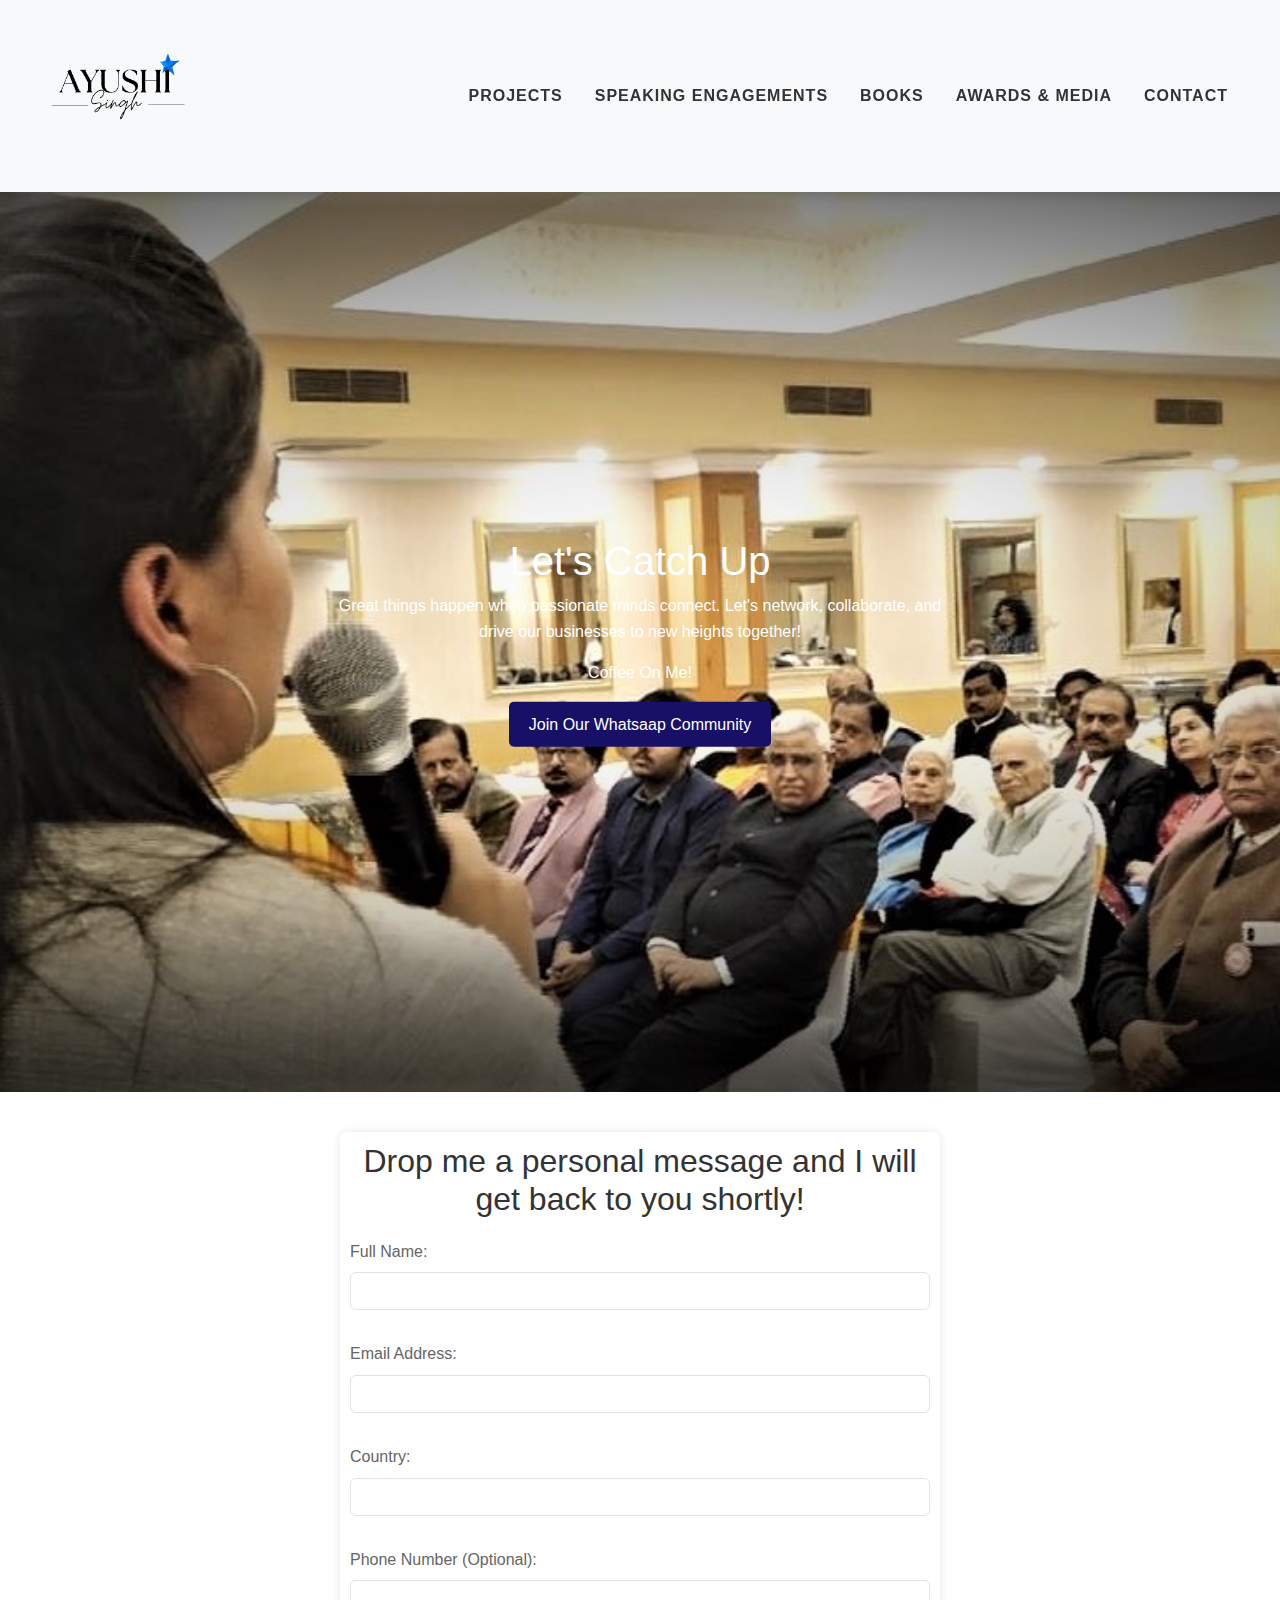
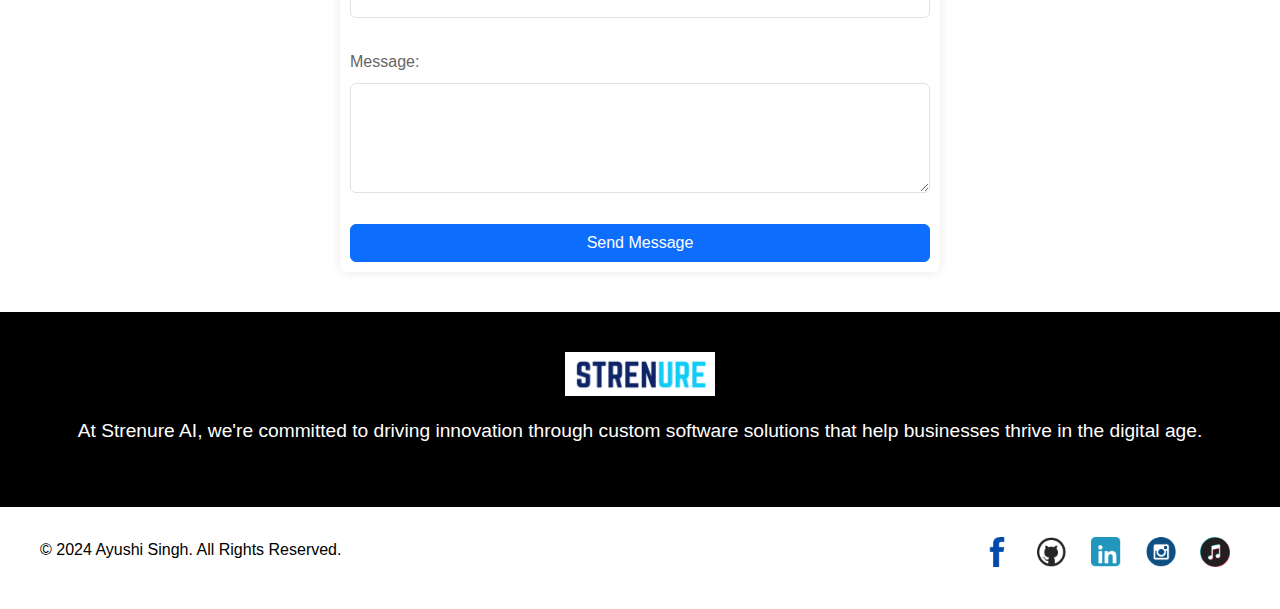
<file: contact.html>
<!DOCTYPE html>
<html lang="en">
<head>
    <meta charset="UTF-8">
    <meta http-equiv="X-UA-Compatible" content="IE=edge">
    <meta name="viewport" content="width=device-width, initial-scale=1.0">
    <title>Contact Me</title>
    <link rel="icon" href="/images/Favicon.png" type="image/png">
    <!-- Load CSS Stylesheets -->
    <link href="https://cdn.jsdelivr.net/npm/bootstrap@5.3.3/dist/css/bootstrap.min.css" rel="stylesheet" crossorigin="anonymous">
    <link rel="stylesheet" href="css/styles.css">

    <!-- Fetch navbar on DOMContentLoaded -->
    <script>
        document.addEventListener("DOMContentLoaded", function() {
            fetch('components/navbar.html')
                .then(response => response.text())
                .then(data => {
                    document.querySelector("div[include-html='components/navbar.html']").innerHTML = data;
                });
        });
    </script>
</head>

<body>
    <!-- Navigation Bar -->
    <div include-html="components/navbar.html"></div>

    <!-- Hero Section -->
    <div class="hero">
        <img src="/images/Banners/7.jpg" alt="Hero Image" class="hero-image">
        <div class="hero-content">
            <h1>Let's Catch Up</h1>
            <p>Great things happen when passionate minds connect. Let's network, collaborate, and drive our businesses to new heights together!</p>
            <p>Coffee On Me!</p>
            <a href="https://chat.whatsapp.com/EWha4wltgYKKKiiNm5D86G" target="_blank" class="cta-button">Join Our Whatsaap Community</a>
        </div>
    </div>

    <!-- Contact Form Section -->
    <section id="contact" class="container">
        <h2>Drop me a personal message and I will get back to you shortly!</h2>
        <form id="contactForm" action="https://formspree.io/f/xnnawzzg" method="POST">
            <!-- Full Name -->
            <div class="mb-3">
                <label for="fullName" class="form-label">Full Name:</label>
                <input type="text" id="fullName" name="fullName" class="form-control" required>
            </div>

            <!-- Email Address -->
            <div class="mb-3">
                <label for="email" class="form-label">Email Address:</label>
                <input type="email" id="email" name="email" class="form-control" required>
            </div>

            <!-- Country -->
            <div class="mb-3">
                <label for="country" class="form-label">Country:</label>
                <input type="text" id="country" name="country" class="form-control" required>
            </div>

            <!-- Phone Number (Optional) -->
            <div class="mb-3">
                <label for="phone" class="form-label">Phone Number (Optional):</label>
                <input type="tel" id="phone" name="phone" class="form-control">
            </div>

            <!-- Message -->
            <div class="mb-3">
                <label for="message" class="form-label">Message:</label>
                <textarea id="message" name="message" rows="4" class="form-control" required></textarea>
            </div>

            <!-- Submit Button -->
            <button type="submit" class="btn btn-primary">Send Message</button>
        </form>
    </section>

    <!-- Footer -->
    <div id="footer-placeholder"></div>
    <script>
        fetch('components/footer.html')
            .then(response => response.text())
            .then(data => {
                document.getElementById('footer-placeholder').innerHTML = data;
            });
    </script>

    <!-- Load Bootstrap JS -->
    <script src="https://cdn.jsdelivr.net/npm/bootstrap@5.3.3/dist/js/bootstrap.bundle.min.js" crossorigin="anonymous"></script>
</body>
</html>
</file>
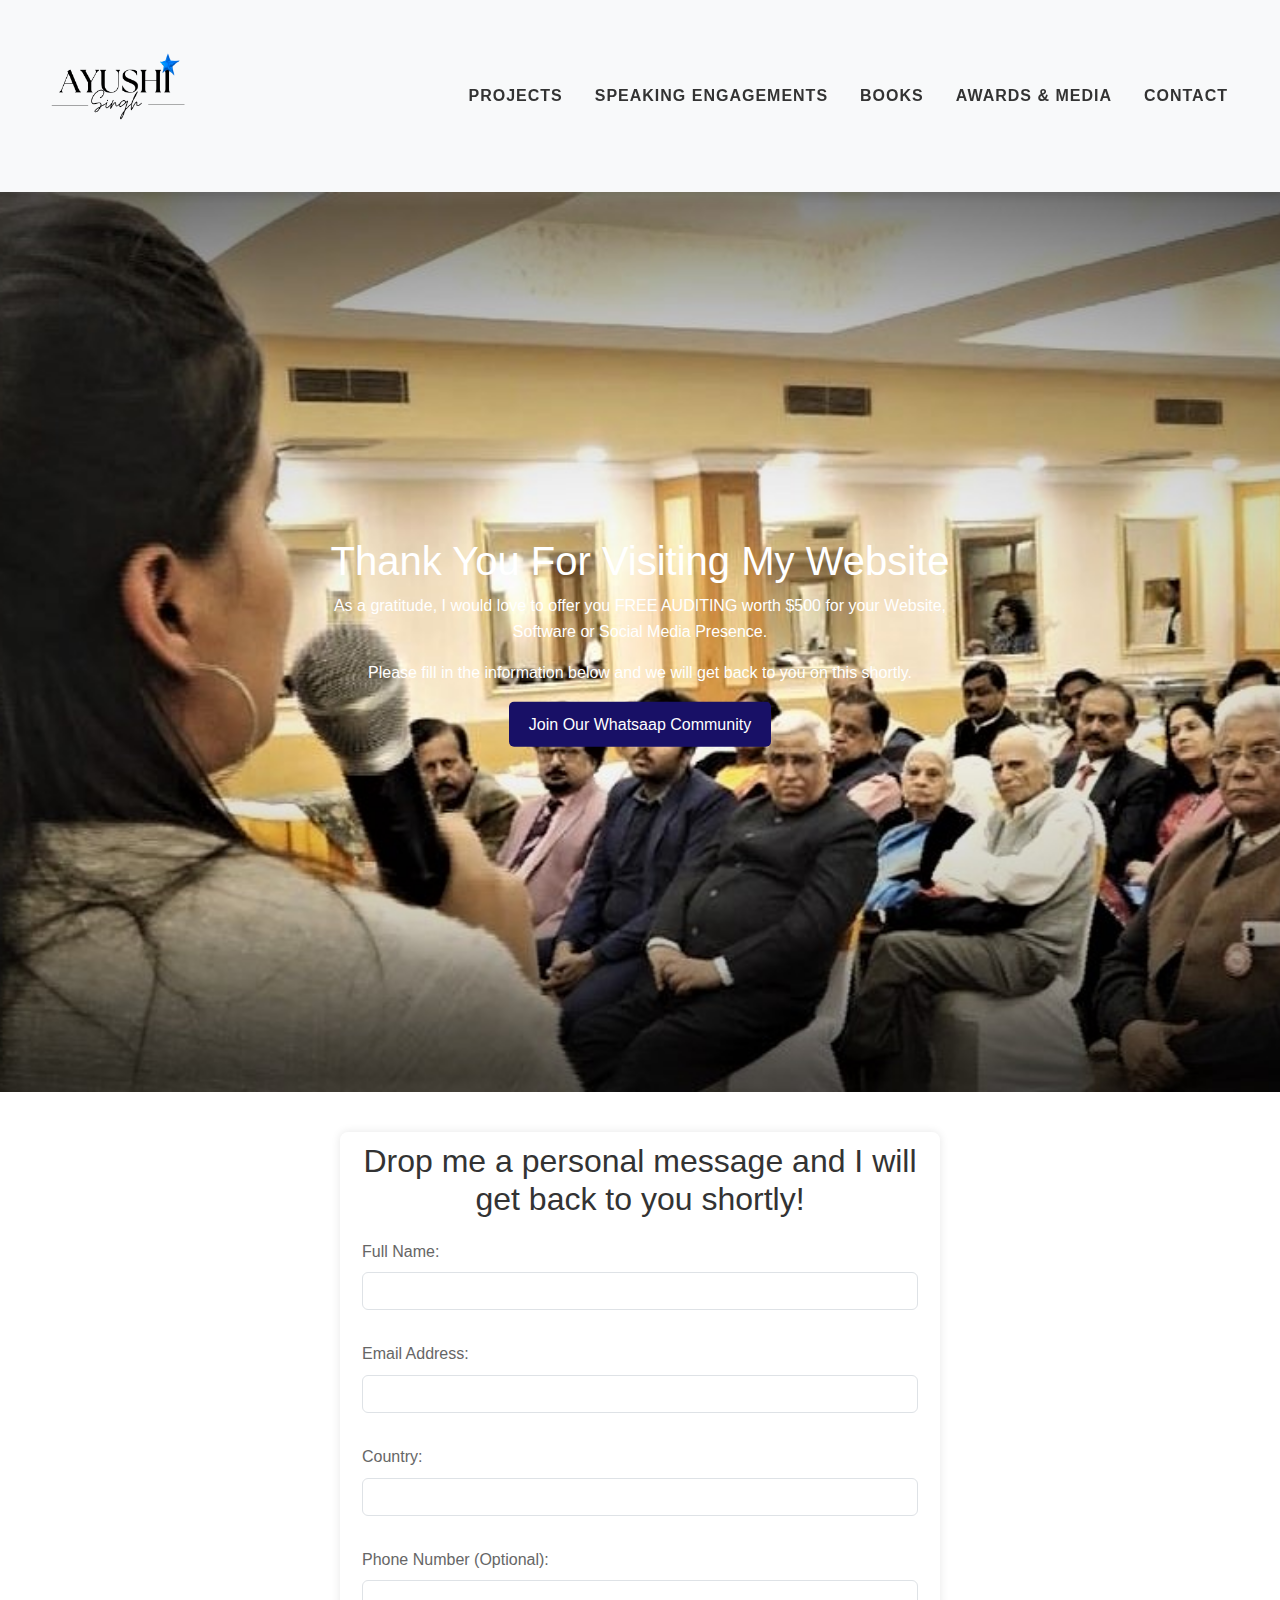
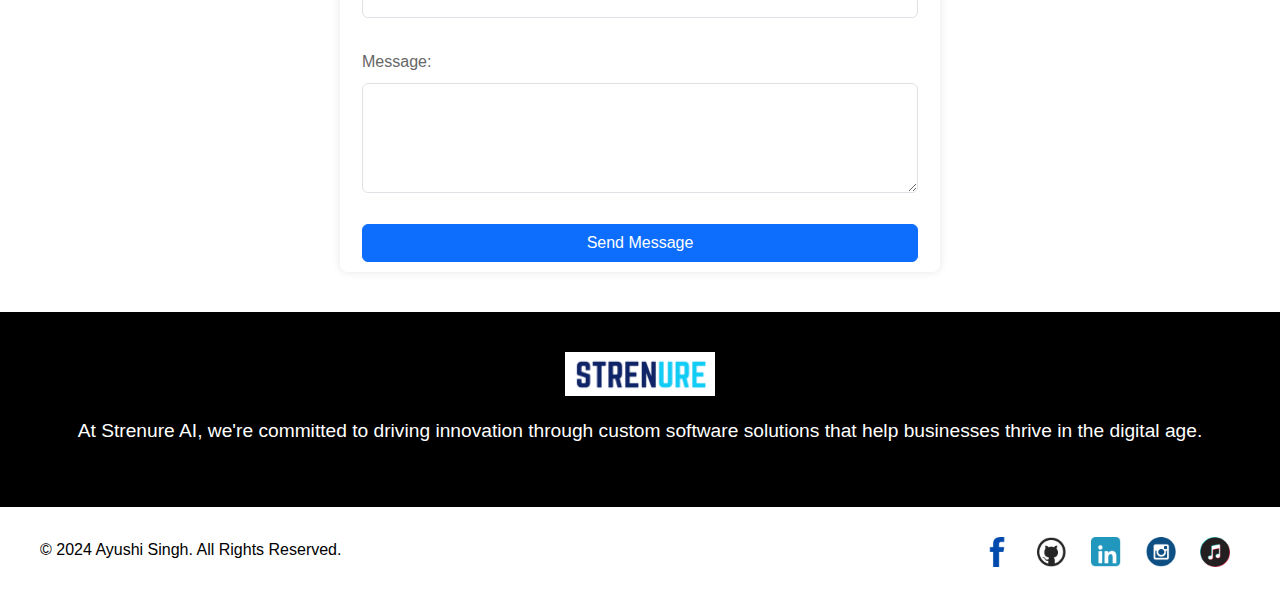
<file: free gift.html>
<!DOCTYPE html>
<html lang="en">
<head>
    <meta charset="UTF-8">
    <meta http-equiv="X-UA-Compatible" content="IE=edge">
    <meta name="viewport" content="width=device-width, initial-scale=1.0">
    <title>Free Auditing</title>
    <link rel="icon" href="/images/Favicon.png" type="image/png">
    <!-- Load CSS Stylesheets -->
    <link href="https://cdn.jsdelivr.net/npm/bootstrap@5.3.3/dist/css/bootstrap.min.css" rel="stylesheet" integrity="sha384-QWTKZyjpPEjISv5WaRU9OFeRpok6YctnYmDr5pNlyT2bRjXh0JMhjY6hW+ALEwIH" crossorigin="anonymous">
    <link rel="stylesheet" href="css/styles.css">
    <!-- Load JS Scripts (Defer for faster load) -->
    <script defer src="/js/scripts.js"></script>
    <script defer src="js/include.js"></script>
</head>

<body>
    <!-- Navigation Bar (using include for reusability) -->
    <div include-html="components/navbar.html"></div>

    <!-- Hero Section -->
    <div class="hero">
        <img src="/images/Banners/7.jpg" alt="Hero Image" class="hero-image">
        <div class="hero-content">
            <h1>Thank You For Visiting My Website</h1>
            <p>As a gratitude, I would love to offer you FREE AUDITING worth $500 for your Website, Software or Social Media Presence.</p>
            <p>Please fill in the information below and we will get back to you on this shortly.</p>
            <a href="https://chat.whatsapp.com/EWha4wltgYKKKiiNm5D86G" target="_blank" class="cta-button">Join Our Whatsaap Community </a>

        </div>
    </div>

    <!-- Contact Form Section -->
    <section id="contact">
        <div class="container">
            <h2>Drop me a personal message and I will get back to you shortly!</h2>
            <form id="contactForm" action="https://formspree.io/f/xnnawzzg" method="POST">
                <!-- Full Name -->
                <div class="mb-3">
                    <label for="fullName" class="form-label">Full Name:</label>
                    <input type="text" id="fullName" name="fullName" class="form-control" required>
                </div>

                <!-- Email Address -->
                <div class="mb-3">
                    <label for="email" class="form-label">Email Address:</label>
                    <input type="email" id="email" name="email" class="form-control" required>
                </div>

                <!-- Country -->
                <div class="mb-3">
                    <label for="country" class="form-label">Country:</label>
                    <input type="text" id="country" name="country" class="form-control" required>
                </div>

                <!-- Phone Number -->
                <div class="mb-3">
                    <label for="phone" class="form-label">Phone Number (Optional):</label>
                    <input type="tel" id="phone" name="phone" class="form-control">
                </div>

                <!-- Message -->
                <div class="mb-3">
                    <label for="message" class="form-label">Message:</label>
                    <textarea id="message" name="message" rows="4" class="form-control" required></textarea>
                </div>

                <!-- Submit Button -->
                <button type="submit" class="btn btn-primary">Send Message</button>
            </form>
        </div>
    </section>

    <!-- Footer (using include for reusability) -->
    <div id="footer-placeholder"></div>
    <script>
        fetch('components/footer.html')
        .then(response => response.text())
        .then(data => {
            document.getElementById('footer-placeholder').innerHTML = data;
        });
    </script>

    <!-- Load Bootstrap JS -->
    <script src="https://cdn.jsdelivr.net/npm/bootstrap@5.3.3/dist/js/bootstrap.bundle.min.js" integrity="sha384-KyZXEAg3QhqLMpG8r+Knujsl5/7/A5smu7LsRsmmpVDn/gqypgslVfO5tZ7PlF92" crossorigin="anonymous"></script>
</body>
</html>
</file>
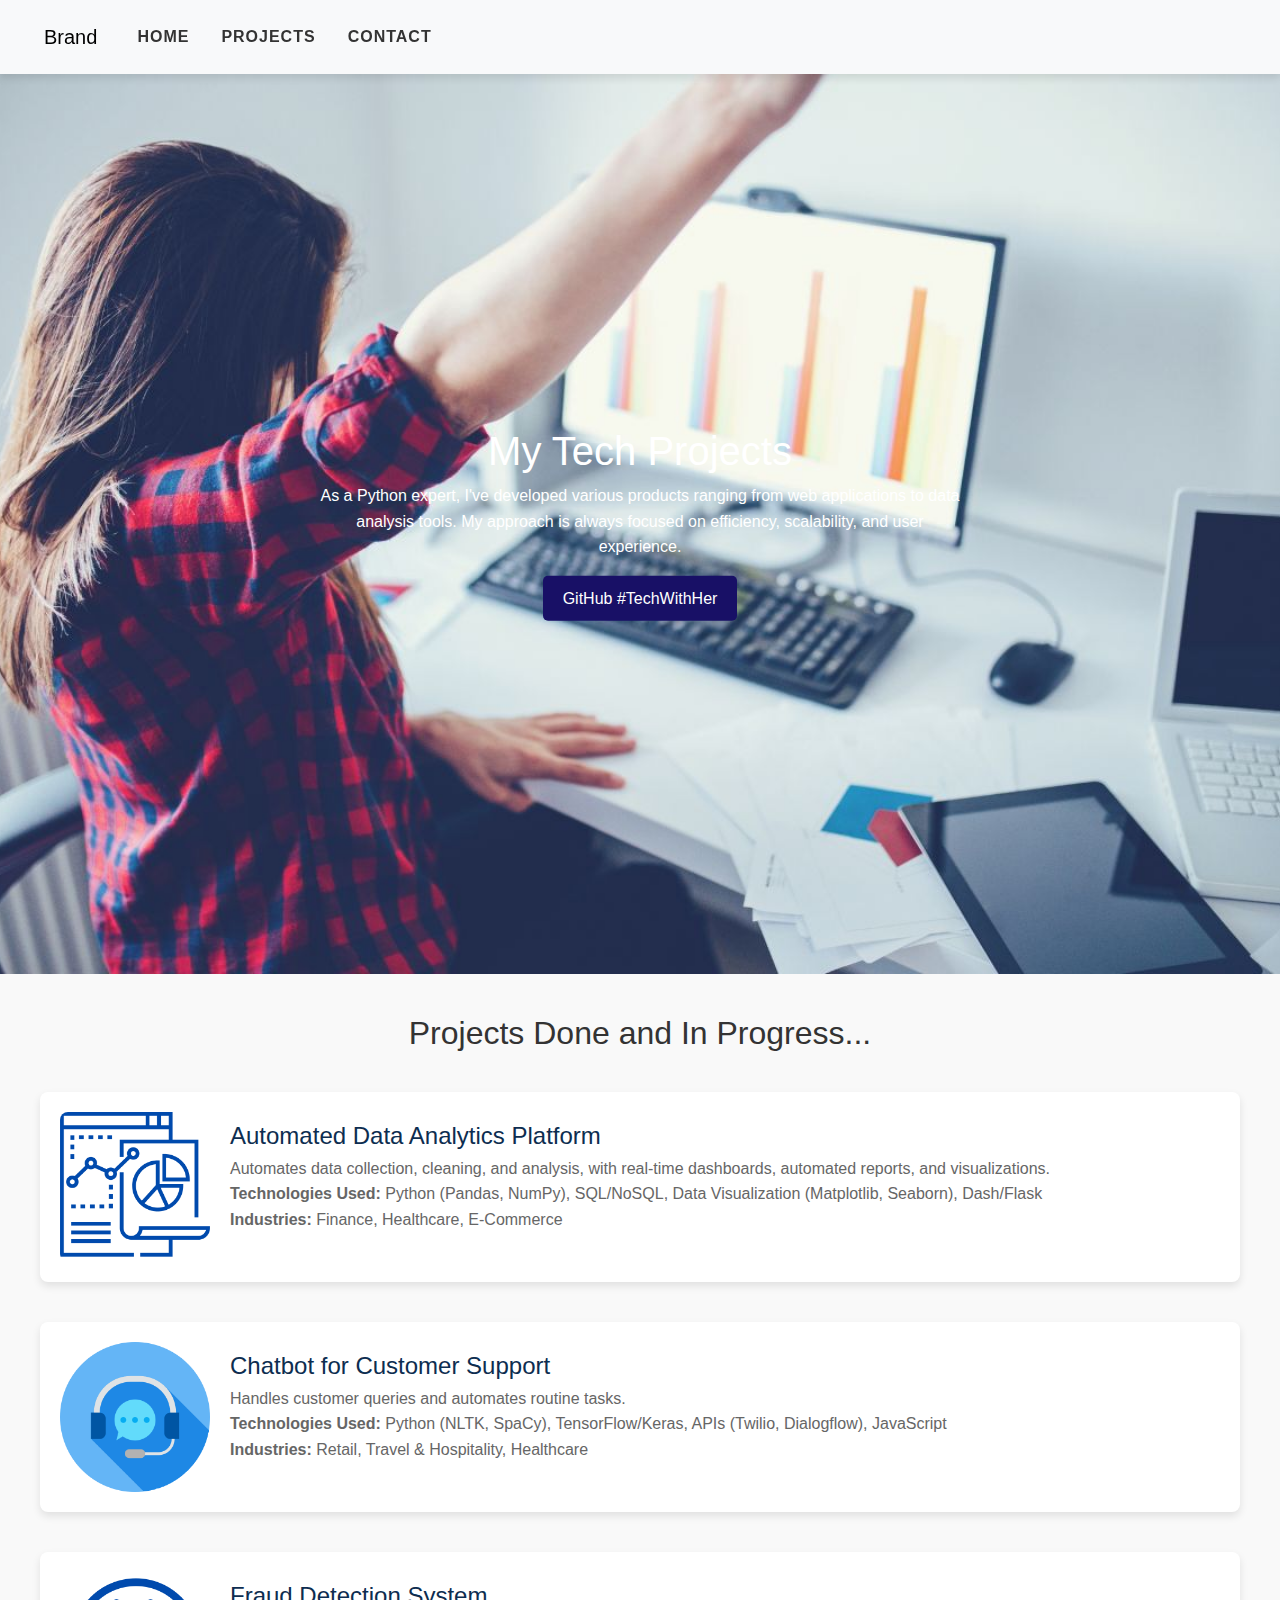
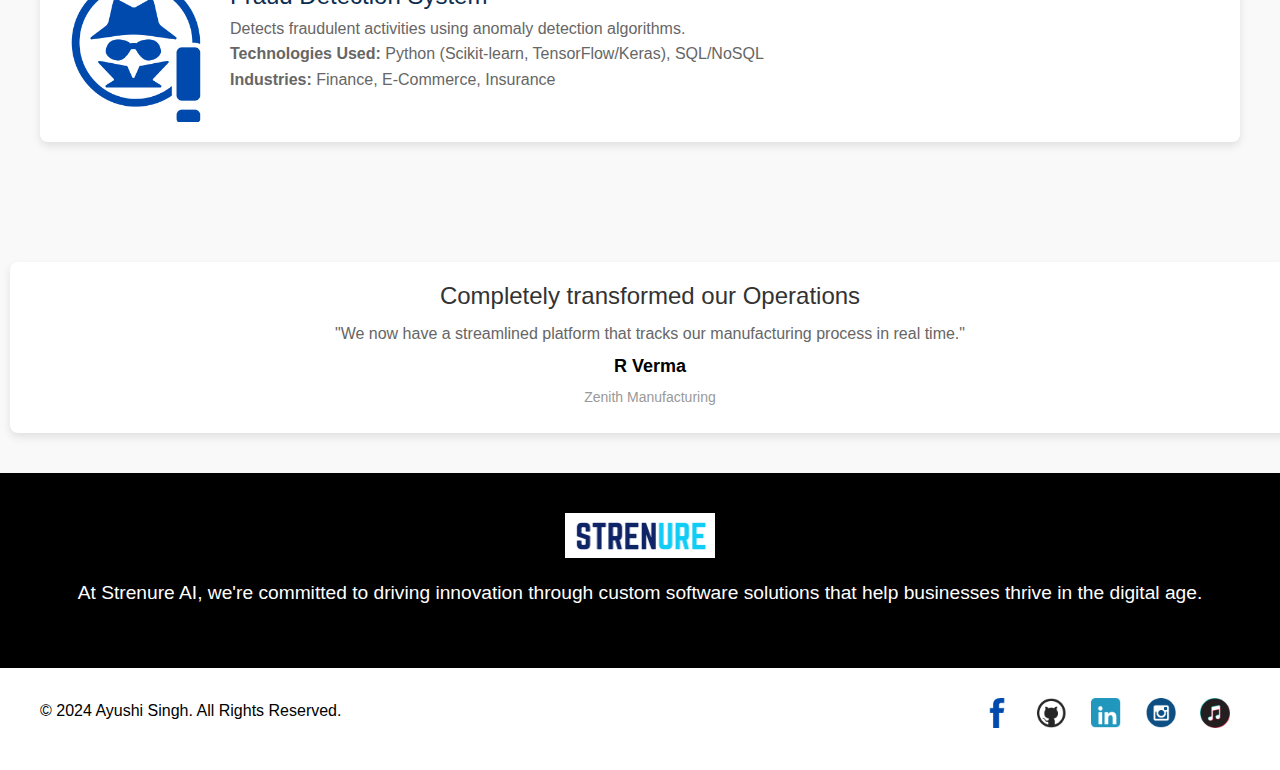
<file: projects.html>
<!DOCTYPE html>
<html lang="en">
<head>
    <meta charset="UTF-8">
    <meta http-equiv="X-UA-Compatible" content="IE=edge">
    <meta name="viewport" content="width=device-width, initial-scale=1.0">
    <title>My Projects</title>
    <link href="https://cdn.jsdelivr.net/npm/bootstrap@5.3.3/dist/css/bootstrap.min.css" rel="stylesheet" crossorigin="anonymous">
    <link rel="stylesheet" href="css/styles.css">
    <link rel="icon" href="/images/Favicon.png" type="image/png">
    <!-- jQuery -->
    <script src="https://code.jquery.com/jquery-3.6.0.min.js"></script>
    <!-- Bootstrap JS -->
    <script src="https://cdn.jsdelivr.net/npm/bootstrap@5.3.3/dist/js/bootstrap.bundle.min.js" crossorigin="anonymous"></script>
</head>

<body>
    <!-- Navigation Bar -->
    <nav class="navbar navbar-expand-lg navbar-light bg-light">
        <div class="container-fluid">
            <a class="navbar-brand" href="#">Brand</a>
            <button class="navbar-toggler" type="button" data-bs-toggle="collapse" data-bs-target="#navbarNav" aria-controls="navbarNav" aria-expanded="false" aria-label="Toggle navigation">
                <span class="navbar-toggler-icon"></span>
            </button>
            <div class="collapse navbar-collapse" id="navbarNav">
                <ul class="navbar-nav">
                    <li class="nav-item"><a class="nav-link" href="#">Home</a></li>
                    <li class="nav-item"><a class="nav-link" href="#">Projects</a></li>
                    <li class="nav-item"><a class="nav-link" href="#">Contact</a></li>
                </ul>
            </div>
        </div>
    </nav>

    <!-- Hero Section -->
    <div class="hero">
        <img src="/images/Banners/4.jpg" alt="Hero Image" class="hero-image">
        <div class="hero-content">
            <h1>My Tech Projects</h1>
            <p>As a Python expert, I've developed various products ranging from web applications to data analysis tools. My approach is always focused on efficiency, scalability, and user experience.</p>
            <a href="https://github.com/TechWithHer" class="cta-button" target="_blank">GitHub #TechWithHer</a>
        </div>
    </div>

    <!-- Projects Section -->
    <section class="projects-section">
        <h2 class="section-heading">Projects Done and In Progress...</h2>

        <!-- Project 1 -->
        <div class="project-section">
            <img src="images/project 1.png" alt="Project 1" class="project-image">
            <div class="project-info">
                <h3 class="project-title">Automated Data Analytics Platform</h3>
                <p class="project-description">
                    Automates data collection, cleaning, and analysis, with real-time dashboards, automated reports, and visualizations.
                    <br><b>Technologies Used:</b> Python (Pandas, NumPy), SQL/NoSQL, Data Visualization (Matplotlib, Seaborn), Dash/Flask
                    <br><b>Industries:</b> Finance, Healthcare, E-Commerce
                </p>
            </div>
        </div>

        <!-- Other Projects (repeating the same structure) -->
        <!-- Project 2 -->
        <div class="project-section">
            <img src="images/project 2.png" alt="Project 2" class="project-image">
            <div class="project-info">
                <h3 class="project-title">Chatbot for Customer Support</h3>
                <p class="project-description">
                    Handles customer queries and automates routine tasks.
                    <br><b>Technologies Used:</b> Python (NLTK, SpaCy), TensorFlow/Keras, APIs (Twilio, Dialogflow), JavaScript
                    <br><b>Industries:</b> Retail, Travel & Hospitality, Healthcare
                </p>
            </div>
        </div>

        <!-- Project 3 -->
        <div class="project-section">
            <img src="images/project 3.png" alt="Project 3" class="project-image">
            <div class="project-info">
                <h3 class="project-title">Fraud Detection System</h3>
                <p class="project-description">
                    Detects fraudulent activities using anomaly detection algorithms.
                    <br><b>Technologies Used:</b> Python (Scikit-learn, TensorFlow/Keras), SQL/NoSQL
                    <br><b>Industries:</b> Finance, E-Commerce, Insurance
                </p>
            </div>
        </div>

        <!-- Add more project sections here if needed -->
    </section>

    <!-- Testimonial Slider Section -->
    <section class="testimonial-slider">
        <div class="slider-wrapper">
            <div class="testimonial-slide">
                <h3>Completely transformed our Operations</h3>
                <p>"We now have a streamlined platform that tracks our manufacturing process in real time."</p>
                <p class="client-info">R Verma</p>
                <p class="client-position">Zenith Manufacturing</p>
            </div>
            <!-- Add more testimonial slides as needed -->
        </div>
    </section>

    <!-- Footer -->
    <div id="footer-placeholder"></div>
    <script>
        fetch('components/footer.html')
            .then(response => response.text())
            .then(data => {
                document.getElementById('footer-placeholder').innerHTML = data;
            });
    </script>
</body>
</html>
</file>
<file: css/styles.css>
/* General Styles */
body {
    font-family: 'Helvetica Neue', Arial, sans-serif;
    margin: 0;
    padding: 0;
    overflow-x: hidden;
    background-color: #ffffff;
    color: #333;
    line-height: 1.6;
}

h3 {
    color: blue; /* This will set the text color to blue for all h3 tags */
  }

/* Links */
a {
    color: #030a0f;
    text-decoration: none;
    transition: color 0.3s ease, transform 0.3s ease;
}

a:hover {
    color: #2c3e50;
    transform: scale(1.05);
}

/* About Me Section */
.about-me {
    display: flex;
    justify-content: center;
    padding: 40px 20px;
    background-color: #f9f9f9;
}

.about-me-container {
    display: flex;
    flex-wrap: wrap;
    width: 100%;
    max-width: 1200px;
    justify-content: space-between;
    align-items: center;
}

.about-me-image {
    flex: 1;
    text-align: center;
    animation: fadeIn 1s ease-in-out;
}

.about-me-image img {
    width: 350px;
    height: 350px;
    border-radius: 8px;
    object-fit: cover;
    margin-bottom: 20px;
}

.about-me-text {
    flex: 2;
    padding: 0 20px;
    animation: slideIn 1s ease-in-out;
}

.about-me h2 {
    font-size: 36px;
    margin-bottom: 10px;
}

.about-me h4 {
    font-size: 20px;
    margin-bottom: 20px;
}

.about-me p {
    font-size: 18px;
    line-height: 1.6;
    margin-bottom: 20px;
}

.btn-group {
    display: flex;
    flex-direction: row;
}

.btn-group .btn {
    margin-right: 10px;
}

/* Keyframes for Animations */
@keyframes fadeIn {
    from { opacity: 0; }
    to { opacity: 1; }
}

@keyframes slideIn {
    from { transform: translateX(50px); }
    to { transform: translateX(0); }
}

/* Mobile Responsiveness */
@media (max-width: 768px) {
    .about-me-container {
        flex-direction: column;
        align-items: center;
        text-align: center;
    }

    .about-me-image img {
        width: 250px;
        height: 250px;
        margin-bottom: 20px;
    }

    .about-me-text {
        padding: 20px 0;
    }

    .btn-group {
        flex-direction: column;
    }

    .btn-group .btn {
        margin-bottom: 10px;
        margin-right: 0;
    }
}
/* Services Section */
.services-section {
    display: flex;
    justify-content: space-between;
    flex-wrap: wrap;
    padding: 40px 20px;
    background-color: #fff;
}

.services-card {
    flex: 1 1 30%;
    margin: 10px;
    text-align: center;
    padding: 15px;
    background-color: #f9f9f9;
    border-radius: 8px;
    box-shadow: 0 4px 8px rgba(0, 0, 0, 0.1);
    transition: transform 0.3s ease-in-out;
    max-width: 1000px;  /* Controls the maximum size of the cards */
}

.services-card:hover {
    transform: translateY(-10px);
}

.services-card img {
    width: 60px;
    height: 60px;
    border-radius: 50%;
    margin-bottom: 15px;
}

.services-card h2 {
    font-size: 20px;
    margin-bottom: 10px;
}

.services-card p {
    font-size: 14px;
    margin-bottom: 15px;
}

.services-card .btn {
    background-color: #333;
    color: #fff;
    padding: 8px 15px;
    border-radius: 4px;
}

.services-card .btn:hover {
    background-color: #555;
}

/* Responsive Styles */
@media (max-width: 768px) {
    .services-section {
        justify-content: center;
    }

    .services-card {
        flex: 1 1 100%;
        max-width: 90%;
    }

    .services-card img {
        width: 50px;
        height: 50px;
    }

    .services-card h2 {
        font-size: 18px;
    }

    .services-card p {
        font-size: 13px;
    }
}


/* Client Logos Section */
#client-logos .carousel-inner img {
    max-width: 150px;
    max-height: 100px;
    object-fit: contain;
    margin: 10px;
}

#client-logos .carousel-item {
    transition: transform 0.5s ease-in-out;
}

/* Keyframes for animations */
@keyframes fadeIn {
    from { opacity: 0; }
    to { opacity: 1; }
}

@keyframes slideIn {
    from { transform: translateX(-50px); }
    to { transform: translateX(0); }
}

/* Media Queries for Responsiveness */
@media (max-width: 768px) {
    .about-me {
        flex-direction: column;
        text-align: center;
    }

    .about-me-text {
        padding: 20px 0;
    }

    .services-section {
        flex-direction: column;
        align-items: center;
    }

    .services-card {
        width: 80%;
        margin-bottom: 20px;
    }
}
/* Navbar Styling */
.navbar {
    background-color: #f8f9fa; /* Light background */
    padding: 1rem 2rem; /* Padding for spacing */
    position: sticky; /* Stick to top */
    top: 0; /* Position at the top */
    width: 100%; /* Full width */
    z-index: 1000; /* Ensure it sits above other content */
    box-shadow: 0 4px 8px rgba(0, 0, 0, 0.1); /* Add shadow */
}

.navbar-brand img.logo {
    width: 150px; /* Adjust logo size */
}

.navbar-nav .nav-item {
    margin-left: 1rem; /* Space between nav items */
}

.nav-link {
    font-size: 1rem; /* Default font size */
    font-weight: 600; /* Bold font */
    color: #333; /* Dark text color */
    text-transform: uppercase; /* Uppercase text */
    letter-spacing: 1px; /* Spacing between letters */
    transition: color 0.3s ease; /* Smooth color transition */
}

.nav-link:hover {
    color: #007bff; /* Change color on hover */
}

.navbar-toggler {
    border: none; /* Hide border on mobile toggle button */
    outline: none; /* Remove outline */
}

/* Mobile Styling */
@media (max-width: 992px) {
    .navbar-nav {
        text-align: center; /* Center text on mobile */
    }

    .navbar-nav .nav-item {
        margin-left: 0; /* No left margin on mobile */
        margin-bottom: 1rem; /* Space below items on mobile */
    }

    .navbar-nav .nav-link {
        font-size: 1.2rem; /* Larger text on mobile */
    }
}
/* Hero/Banner Section */
.hero {
    position: relative;
    width: 100%;
    height: 100vh; /* Full screen height */
    overflow: hidden;
    margin-top: 0; /* Ensure no gap at the top */
    padding-top: 0; /* Remove any padding at the top of hero */
}
.hero-image {
    width: 100%;
    height: 100%;
    object-fit: cover; /* Ensures the image covers the whole hero section */
    transition: filter 0.3s ease;
}
.hero:hover .hero-image {
    filter: brightness(40%); /* Darken on hover */
}
.hero-content {
    position: absolute;
    top: 50%;
    left: 50%;
    transform: translate(-50%, -50%);
    text-align: center;
    color: white;
    z-index: 1;
}
.cta-button {
    display: inline-block;
    padding: 10px 20px;
    background-color: #181066; /* Change this to your preferred button color */
    color: white;
    text-decoration: none;
    border-radius: 5px;
    transition: background-color 0.3s ease;
}
.cta-button:hover {
    background-color: #080416;
}

/* Contact Form Section Styling */
#contact {
    background-color: #f7f7f7;
    padding: 50px 0;
    max-width: 600px;
    margin: 40px auto; /* Increased margin for better spacing */
    padding: 10px;
    background-color: #ffffff;
    box-shadow: 0 0 10px rgba(0, 0, 0, 0.1);
    border-radius: 8px;
}
h2 {
    text-align: center;
    margin-bottom: 20px;
    color: #333333;
}
form {
    display: flex;
    flex-direction: column;
}
label {
    margin-bottom: 5px;
    color: #666666;
}
input,
textarea {
    margin-bottom: 15px;
    padding: 12px; /* Increased padding for inputs */
    border: 1px solid #cccccc;
    border-radius: 5px;
}
button {
    padding: 12px;
    border: none;
    border-radius: 5px;
    background-color: #1b1b1c;
    color: #ffffff;
    font-size: 16px;
    cursor: pointer;
    transition: background-color 0.3s ease;
}
button:hover {
    background-color: #0056b3;
}

/* Speaking Engagements Section */
#speaking-engagements {
    padding: 40px 0; /* Increased padding for speaking engagements section */
    background-color: #f9f9f9;
}
#speaking-engagements h1 {
    text-align: center;
    margin-bottom: 20px;
    color: #333;
}
.event-grid {
    display: flex;
    gap: 20px;
    justify-content: center;
    flex-wrap: wrap; /* Allow wrapping on smaller screens */
}
.event-card {
    background-color: #fff;
    border-radius: 8px;
    overflow: hidden;
    box-shadow: 0 4px 8px rgba(0, 0, 0, 0.1);
    width: calc(33.333% - 20px);
    box-sizing: border-box;
    margin-bottom: 20px;
}
.event-card img {
    width: 100%;
    height: auto;
    display: block;
}
.event-content {
    padding: 15px;
}
.event-content h2 {
    margin-top: 0;
    color: #007bff;
}
.event-content p {
    color: #666;
    font-size: 14px;
}
.video-embed iframe {
    width: 100%;
    height: 200px;
    border: none;
    margin-top: 10px;
}

/* Reviews Section */
.reviews-section {
    overflow: hidden;
    width: 100%;
    position: relative;
    background-color: #f4f4f4;
    padding: 20px 0;
}
.reviews-slider {
    display: flex;
    flex-direction: row;
    width: 100%;
    animation: slide 10s linear infinite;
}
.review-slide {
    display: flex;
    justify-content: space-around;
    width: 100%;
    flex-shrink: 0;
}
.review {
    background-color: white;
    padding: 20px;
    width: 45%;
    border-radius: 8px;
    box-shadow: 0 4px 8px rgba(0, 0, 0, 0.1);
    text-align: center;
}
.review p {
    font-size: 16px;
    color: #666;
}
.review h4 {
    margin-top: 10px;
    font-weight: bold;
    color: #333;
}
@keyframes slide {
    0% {
        transform: translateX(0);
    }
    100% {
        transform: translateX(-100%);
    }
}

/* Projects Section */
.projects-section {
    padding: 40px;
    background-color: #f9f9f9; /* Light background color */
}
.section-heading {
    text-align: center;
    font-size: 32px;
    margin-bottom: 40px;
    color: #333; /* Darker text color */
}
.project-section {
    display: flex;
    align-items: center;
    margin-bottom: 40px;
    padding: 20px;
    background-color: #fff; /* White background for each project section */
    border-radius: 8px; /* Rounded corners */
    box-shadow: 0 4px 8px rgba(0, 0, 0, 0.1); /* Subtle shadow */
}
.project-image {
    width: 150px;
    height: 150px;
    object-fit: cover; /* Ensure image covers area */
    border-radius: 8px; /* Rounded corners for the image */
    margin-right: 20px; /* Space between image and text */
}
.project-info {
    flex: 1; /* Allow text to take up remaining space */
}
.project-title {
    font-size: 24px;
    margin-bottom: 5px;
    color: #0d2d50; /* Highlight color */
}
.project-more-info {
    font-size: 16px;
    color: #666; /* Lighter text color for description */
    margin-bottom: 20px;
}
.project-description {
    font-size: 16px;
    color: #666; /* Lighter text color for description */
    margin-bottom: 20px;
}
.btn-github {
    background-color: #0d2d50; /* Button background color */
    color: #fff; /* Button text color */
    padding: 10px 20px;
    text-decoration: none; /* Remove underline */
    border-radius: 5px; /* Rounded corners */
    font-weight: bold; /* Bold text for emphasis */
    transition: background-color 0.3s ease; /* Smooth transition for hover effect */
}
.btn-github:hover {
    background-color: #0056b3; /* Darker button color on hover */
    color: white;
}

/* Strenure Section Styling */
.strenure-section {
    background-color: #000000; /* Black background */
    padding: 40px 20px; /* Padding for spacing */
    text-align: center; /* Center text */
    animation: backgroundAnimation 10s infinite alternate; /* Animated background */
}

/* Keyframes for background animation */
@keyframes backgroundAnimation {
    0% {
        background-color: #000000; /* Start with black */
    }
    50% {
        background-color: #1c1c1c; /* Dark gray at half */
    }
    100% {
        background-color: #000000; /* Return to black */
    }
}

.strenure-content {
    max-width: 1200px; /* Max width for content */
    margin: 0 auto; /* Center content */
}

.company-logo {
    width: 150px; /* Logo width */
    margin-bottom: 20px; /* Space below logo */
    transition: transform 0.3s ease; /* Transition for hover effect */
}

/* Hover effect for logo */
.company-logo:hover {
    transform: scale(1.1); /* Slight bulge effect on hover */
}

.company-description {
    font-size: 1.2rem; /* Font size for description */
    margin-bottom: 20px; /* Space below description */
    color: #ffffff; /* White text for readability */
}

/* Footer Section */
footer {
    background-color: #ffffff;
    color: #000000;
    padding: 30px 20px;
    display: flex;
    flex-direction: column;
    align-items: center;
    justify-content: space-between;
    text-align: center;
}

.footer-container {
    display: flex;
    flex-direction: row;
    justify-content: space-between;
    width: 100%;
    max-width: 1200px;
    margin: 0 auto;
}

.footer-left {
    text-align: left;
}

.footer-left a {
    color: #030304;
    text-decoration: underline;
}

.footer-right {
    text-align: right;
}

.social-icon {
    width: 30px;
    margin: 0 10px;
    transition: transform 0.3s ease, opacity 0.3s ease;
}

.social-icon:hover {
    transform: translateY(-5px);
    opacity: 0.8;
}

/* Mobile Responsiveness */
@media (max-width: 768px) {
    .footer-container {
        flex-direction: column;
        align-items: center;
    }
    .footer-left,
    .footer-right {
        text-align: center;
        margin-bottom: 20px;
    }
    .footer-right {
        margin-top: 20px;
    }
}

/* Image Slider Section */
.image-slider {
    width: 100%;
    overflow: hidden;
    padding: 20px 0;
    background-color: #f9f9f9;
}

.slider-wrapper {
    display: flex;
    width: 1000%;
    animation: slide 40s linear infinite; /* Adjust the speed here */
}

.image-slider img {
    width: 200px; /* Square image */
    height: 200px;
    object-fit: cover;
    margin-right: 20px;
    border-radius: 8px;
}

/* Sliding animation */
@keyframes slide {
    0% {
        transform: translateX(0);
    }
    100% {
        transform: translateX(-100%);
    }
}

/* Mobile responsiveness */
@media (max-width: 768px) {
    .image-slider img {
        width: 150px;
        height: 150px;
        margin-right: 10px;
    }

    .slider-wrapper {
        animation: slide 60s linear infinite; /* Slow down the speed on mobile */
    }
}
/* Testimonial Slider Section */
.testimonial-slider {
    width: 100%;
    overflow: hidden;
    background-color: #f9f9f9;
    padding: 40px 0;
}

.slider-wrapper {
    display: flex;
    width: 500%; /* 5 slides */
    animation: slide 50s linear infinite; /* Adjust speed here */
}

.testimonial-slide {
    width: 20%; /* Each slide takes up 20% of the width */
    padding: 20px;
    box-sizing: border-box;
    text-align: center;
    background-color: #fff;
    margin: 0 10px;
    box-shadow: 0 4px 8px rgba(0, 0, 0, 0.1);
    border-radius: 8px;
    transition: transform 0.3s ease-in-out;
}

.testimonial-slide h3 {
    font-size: 24px;
    color: #333;
    margin-bottom: 10px;
}

.testimonial-slide p {
    font-size: 16px;
    color: #666;
    margin-bottom: 5px;
}

.testimonial-slide .client-info {
    font-weight: bold;
    font-size: 18px;
    color: #000;
}

.testimonial-slide .client-position {
    font-size: 14px;
    color: #999;
}

/* Sliding animation */
@keyframes slide {
    0% {
        transform: translateX(0);
    }
    100% {
        transform: translateX(-100%);
    }
}

/* Mobile responsiveness */
@media (max-width: 768px) {
    .testimonial-slide {
        width: 80%; /* Larger slide width on mobile */
        margin: 0 5px;
    }

    .slider-wrapper {
        animation: slide 70s linear infinite; /* Slower sliding on mobile */
    }
}
/* Instagram Slider Styles */
.instagram-slider {
    display: flex;
    justify-content: center;
    align-items: center;
    padding: 20px;
    background-color: #f9f9f9;
  }
  
  .slider-container {
    width: 90%;
    overflow: hidden;
    max-width: 1200px;
    margin: auto;
  }
  
  .slider {
    display: flex;
    gap: 10px;
    transition: transform 0.5s ease;
    animation: slide 20s infinite linear;
  }
  
  .slider img {
    width: 150px;
    height: 150px;
    object-fit: cover;
    cursor: pointer;
    border-radius: 8px;
  }
  
  @keyframes slide {
    0% { transform: translateX(0); }
    100% { transform: translateX(-100%); }
  }
  
  /* Lightbox Popup Styles */
  .lightbox {
    display: none;
    position: fixed;
    z-index: 999;
    left: 0;
    top: 0;
    width: 100%;
    height: 100%;
    background-color: rgba(0, 0, 0, 0.8);
    justify-content: center;
    align-items: center;
  }
  
  .lightbox-content {
    max-width: 90%;
    max-height: 90%;
    border-radius: 8px;
  }
  
  .close {
    position: absolute;
    top: 20px;
    right: 30px;
    color: #fff;
    font-size: 40px;
    cursor: pointer;
  }
  
  @media only screen and (max-width: 768px) {
    .slider img {
      width: 100px;
      height: 100px;
    }
  }
  /* Reviews Section */
.reviews-section {
    padding: 20px;
    background-color: #f9f9f9;
}

.reviews-slider {
    display: flex;
    justify-content: space-between;
    overflow: hidden;
    white-space: nowrap;
}

.review-slide {
    display: flex;
    justify-content: space-around;
    flex-basis: 100%;
    animation: slide 20s infinite linear;
}

.review {
    width: 200px;
    background-color: #fff;
    border-radius: 8px;
    padding: 10px;
    box-shadow: 0 4px 8px rgba(0, 0, 0, 0.1);
    margin: 10px;
    text-align: center;
}

.review p {
    font-size: 1rem;
}

.review h4 {
    margin-top: 10px;
    font-size: 1.2rem;
    color: #333;
}

@keyframes slide {
    0% { transform: translateX(0); }
    100% { transform: translateX(-100%); }
}

/* Books Section */
.books-section {
    display: flex;
    flex-wrap: wrap;
    justify-content: space-around;
    padding: 20px;
}

.book-card {
    width: 30%;
    background-color: #fff;
    margin: 20px;
    padding: 15px;
    border-radius: 8px;
    box-shadow: 0 4px 8px rgba(0, 0, 0, 0.1);
    text-align: center;
}

.book-image {
    width: 100%;
    height: auto;
    border-radius: 8px;
}

.book-card h2 {
    font-size: 1.5rem;
    margin: 15px 0;
}

.book-card p {
    font-size: 1rem;
}

.book-card .btn {
    margin-top: 10px;
    padding: 10px 20px;
    background-color: #333;
    color: white;
    text-decoration: none;
    border: none;
    border-radius: 5px;
}

.book-card .btn:hover {
    background-color: #555;
}

/* Responsive Design */
@media (max-width: 768px) {
    .books-section {
        flex-direction: column;
        align-items: center;
    }

    .book-card {
        width: 90%;
    }

    .hero h1 {
        font-size: 2rem;
    }

    .hero p {
        font-size: 1.2rem;
    }

    .hero .btn {
        padding: 8px 16px;
    }
}

/* Content and Image Stack Section */
.content-image-section {
    display: flex;
    justify-content: space-between;
    align-items: center;
    padding: 20px;
}

.content {
    width: 50%;
}

.image-stack {
    width: 40%;
    display: flex;
    flex-direction: column;
    gap: 15px;
}

.thumbnail {
    width: 100px;
    height: auto;
    cursor: pointer;
    border: 2px solid #ddd;
    border-radius: 4px;
    transition: 0.3s;
}

.thumbnail:hover {
    border-color: #333;
}

/* Modal Style */
.modal {
    display: none;
    position: fixed;
    z-index: 999;
    padding-top: 50px;
    left: 0;
    top: 0;
    width: 100%;
    height: 100%;
    background-color: rgba(0, 0, 0, 0.9);
}

.modal-content {
    position: relative;
    margin: auto;
    padding: 0;
    width: 80%;
    max-width: 700px;
}

.modal-slides {
    display: none;
}

.modal-slides img {
    width: 100%;
    height: auto;
    display: block;
}

/* Close button */
.close {
    position: absolute;
    top: 15px;
    right: 35px;
    color: #fff;
    font-size: 40px;
    font-weight: bold;
    cursor: pointer;
}

/* Previous/next controls */
.prev, .next {
    cursor: pointer;
    position: absolute;
    top: 50%;
    width: auto;
    padding: 16px;
    margin-top: -22px;
    color: white;
    font-weight: bold;
    font-size: 18px;
    transition: 0.6s ease;
    user-select: none;
}

.prev {
    left: 0;
}

.next {
    right: 0;
}

.prev:hover, .next:hover {
    background-color: rgba(0, 0, 0, 0.8);
}

/* Responsive styling */
@media (max-width: 768px) {
    .content-image-section {
        flex-direction: column;
    }

    .content, .image-stack {
        width: 100%;
        text-align: center;
    }

    .thumbnail {
        width: 80px;
    }

    .modal-content {
        width: 90%;
    }
}
/* Award Section Styles */
.award-section {
    padding: 40px 20px;
    background-color: #f4f4f4;
  }
  
  /* Award Grid Layout */
  .award-grid {
    display: grid;
    grid-template-columns: repeat(3, 1fr); /* 3 columns on larger screens */
    gap: 20px;
    max-width: 1200px;
    margin: 0 auto;
  }
  
  .award-card {
    background-color: #ffffff;
    border-radius: 10px;
    padding: 20px;
    text-align: center;
    box-shadow: 0 4px 8px rgba(0, 0, 0, 0.1);
    transition: transform 0.3s ease;
  }
  
  .award-card:hover {
    transform: translateY(-10px); /* Slight hover effect */
  }
  
  .award-icon img {
    width: 80px;
    height: 80px;
    margin-bottom: 15px;
  }
  
  .award-card h3 {
    font-size: 1.2rem;
    margin: 10px 0;
  }
  
  .award-card p {
    font-size: 0.9rem;
    color: #666666;
  }
  
  /* Mobile Responsive */
  @media (max-width: 768px) {
    .award-grid {
      grid-template-columns: repeat(2, 1fr); /* 2 columns on tablets */
    }
  }
  
  @media (max-width: 480px) {
    .award-grid {
      grid-template-columns: 1fr; /* Single column on mobile */
    }
  
    .award-icon img {
      width: 60px;
      height: 60px;
    }
  }
</file>
